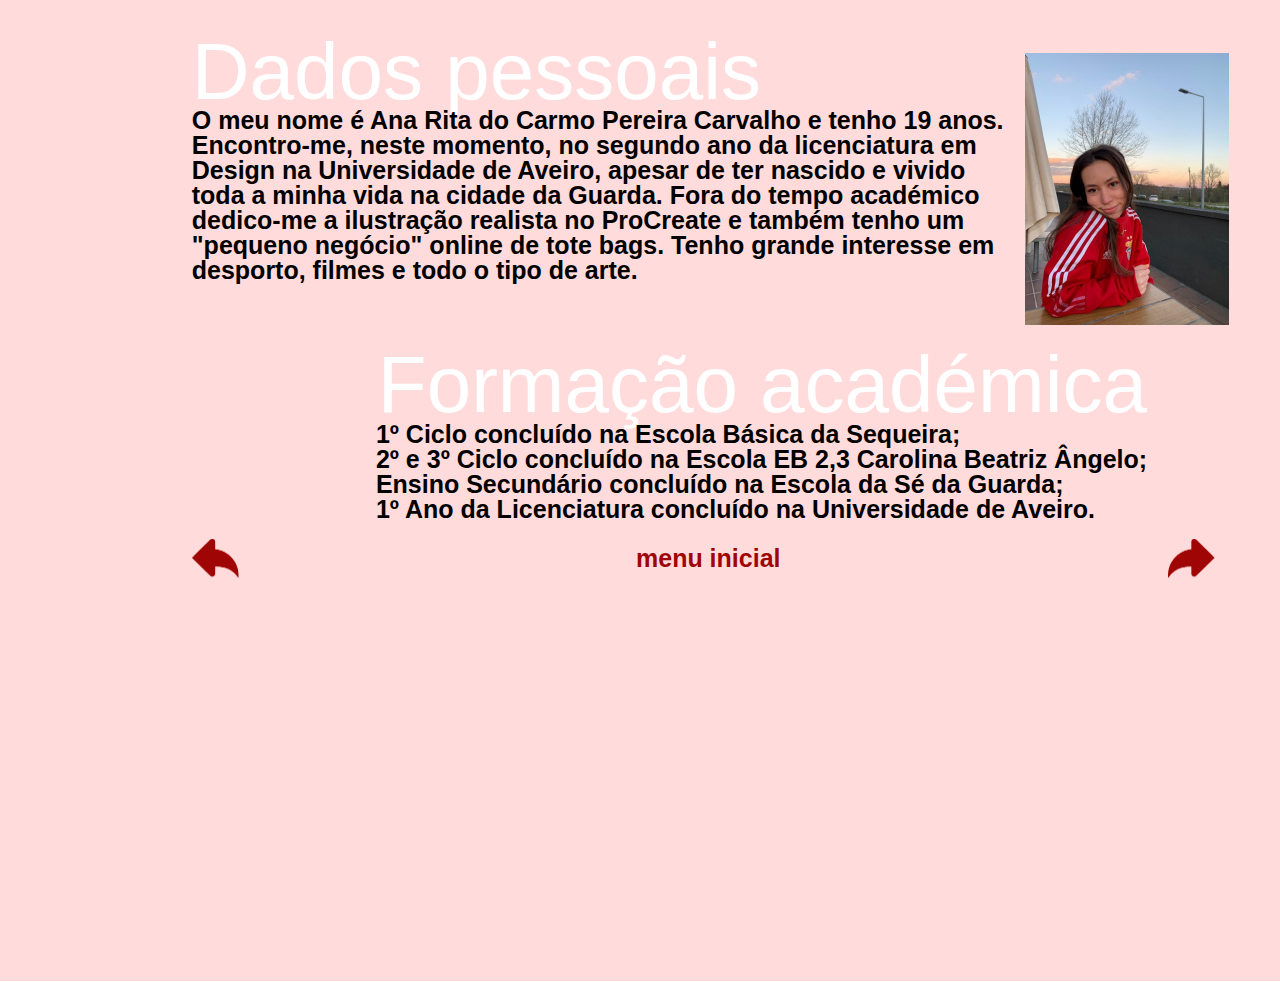
<file: web-1920-2.html>
<!DOCTYPE html>
<html>
  <head>
    <meta charset="UTF-8" />
    <meta name="viewport" content="width=1440, maximum-scale=1.0" />
    <link rel="stylesheet" type="text/css" href="css/web-1920-2.css" />
    <link rel="stylesheet" type="text/css" href="css/styleguide.css" />
    <link rel="stylesheet" type="text/css" href="css/globals.css" />
  </head>
<title> Dados pessoais</title>
  <body style="margin: 0; background: #ffffff">
    <input type="hidden" id="anPageName" name="page" value="web-1920-2" />
    <div class="container-center-horizontal">
      <div class="web-1920-2 screen">
        <div class="grupo-45">
          <div class="flex-row">
            <div class="flex-col">
              <div class="dados-pessoais greysparksansblock-regular-normal-white-80px">Dados pessoais</div>
              <div class="o-meu-nome-ana-rit bodoniflf-bold-black-25px">
                O meu nome é Ana Rita do Carmo Pereira Carvalho e tenho 19 anos. Encontro-me, neste momento, no segundo
                ano da licenciatura em Design na Universidade de Aveiro, apesar de ter nascido e vivido toda a minha
                vida na cidade da Guarda. Fora do tempo académico dedico-me a ilustração realista no ProCreate e também
                tenho um &#34;pequeno negócio&#34; online de tote bags. Tenho grande interesse em desporto, filmes e
                todo o tipo de arte.
              </div>
              <div class="formao-acadmica greysparksansblock-regular-normal-white-80px">Formação académica</div>
            </div>
            <img class="imagem-1" src="img/rita.png" />
          </div>
          <div class="overlap-group">
            <div class="x1-ciclo-concludo bodoniflf-bold-black-25px">
              &nbsp;&nbsp;1º Ciclo concluído na Escola Básica da Sequeira;<br />&nbsp;&nbsp;2º e 3º Ciclo concluído na
              Escola EB 2,3 Carolina Beatriz Ângelo;<br />&nbsp;&nbsp;Ensino Secundário concluído na Escola da Sé da
              Guarda;<br/>&nbsp;&nbsp;1º Ano da Licenciatura concluído na Universidade de Aveiro.
            </div>
            <div class="grupo-52">
              <a href="index.html"> <div class="grupo-43"></div></a
              ><a href="index.html" class="align-self-flex-end"
                ><div class="menu-inicial bodoniflf-bold-sangria-25px">menu inicial</div> </a
              ><a href="web-1920-3.html"> <div class="grupo-44"></div></a>
            </div>
          </div>
        </div>
      </div>
    </div>
  </body>
</html>
</file>
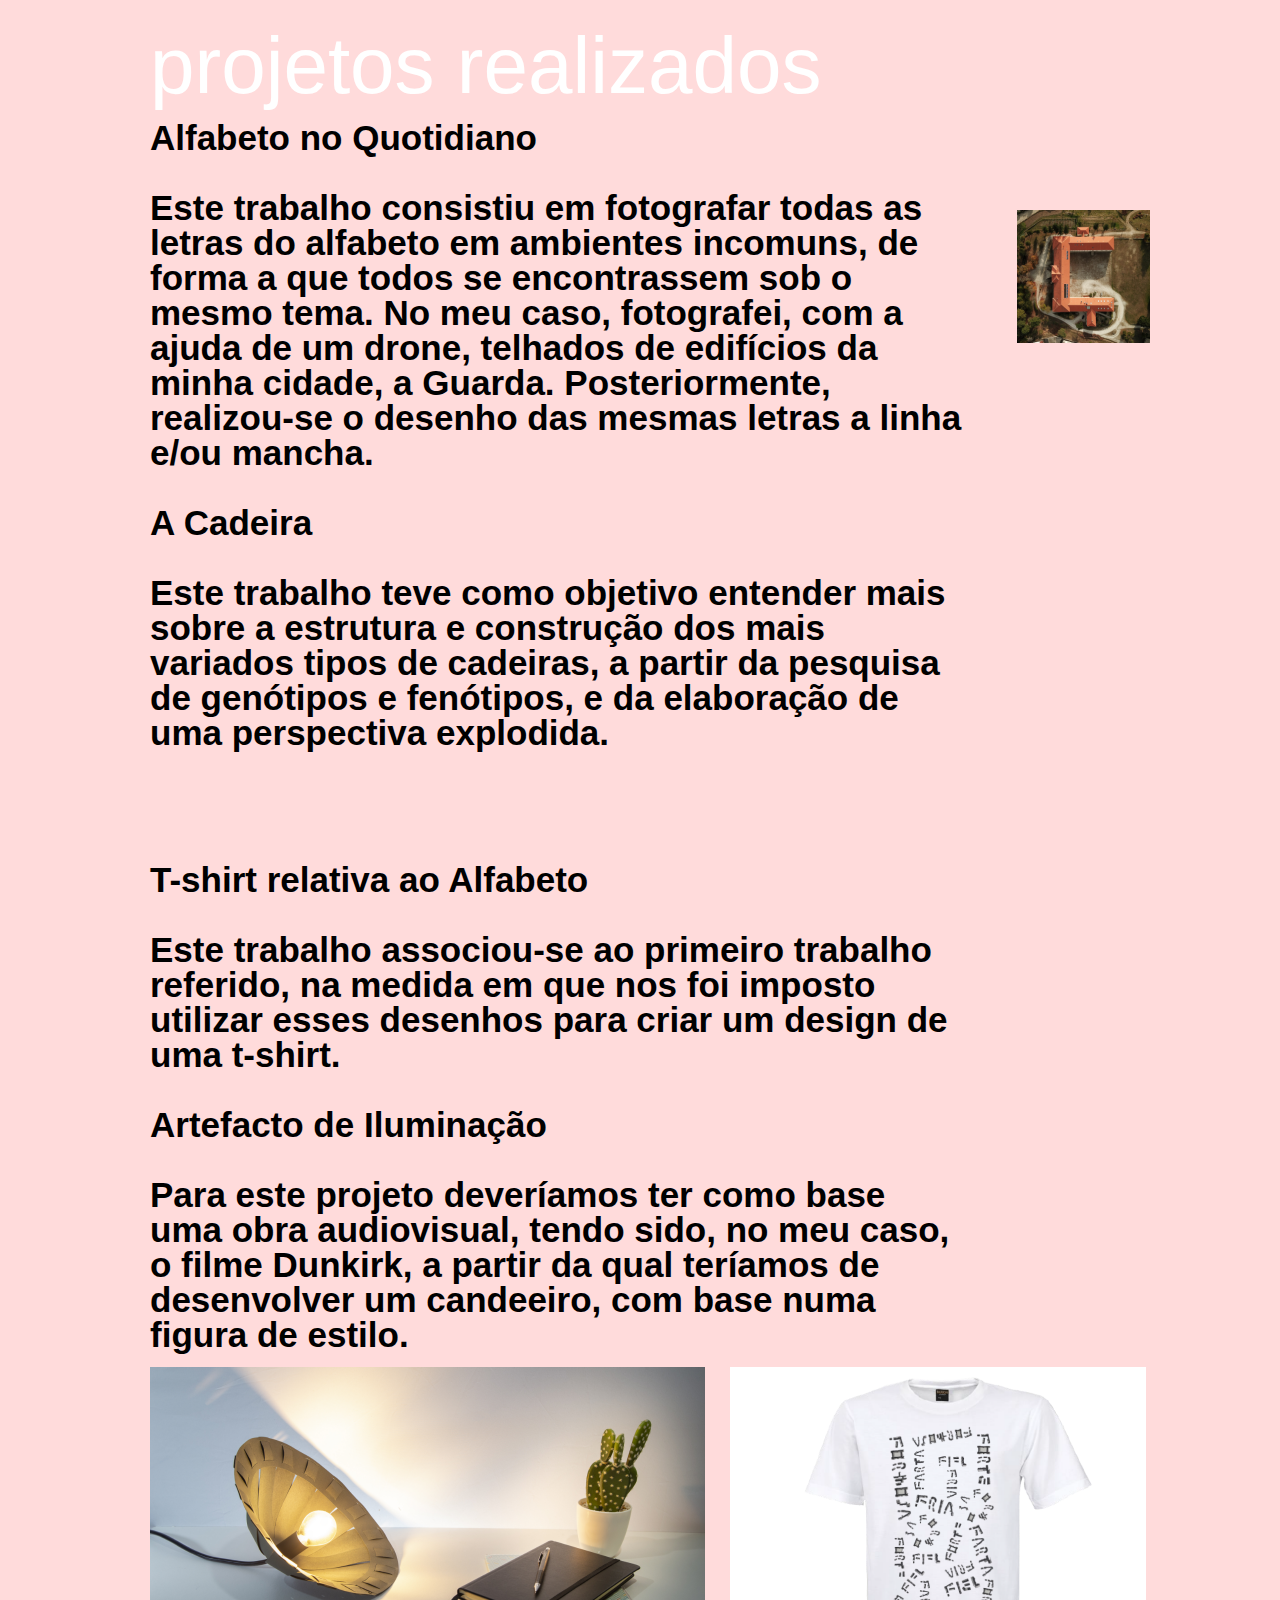
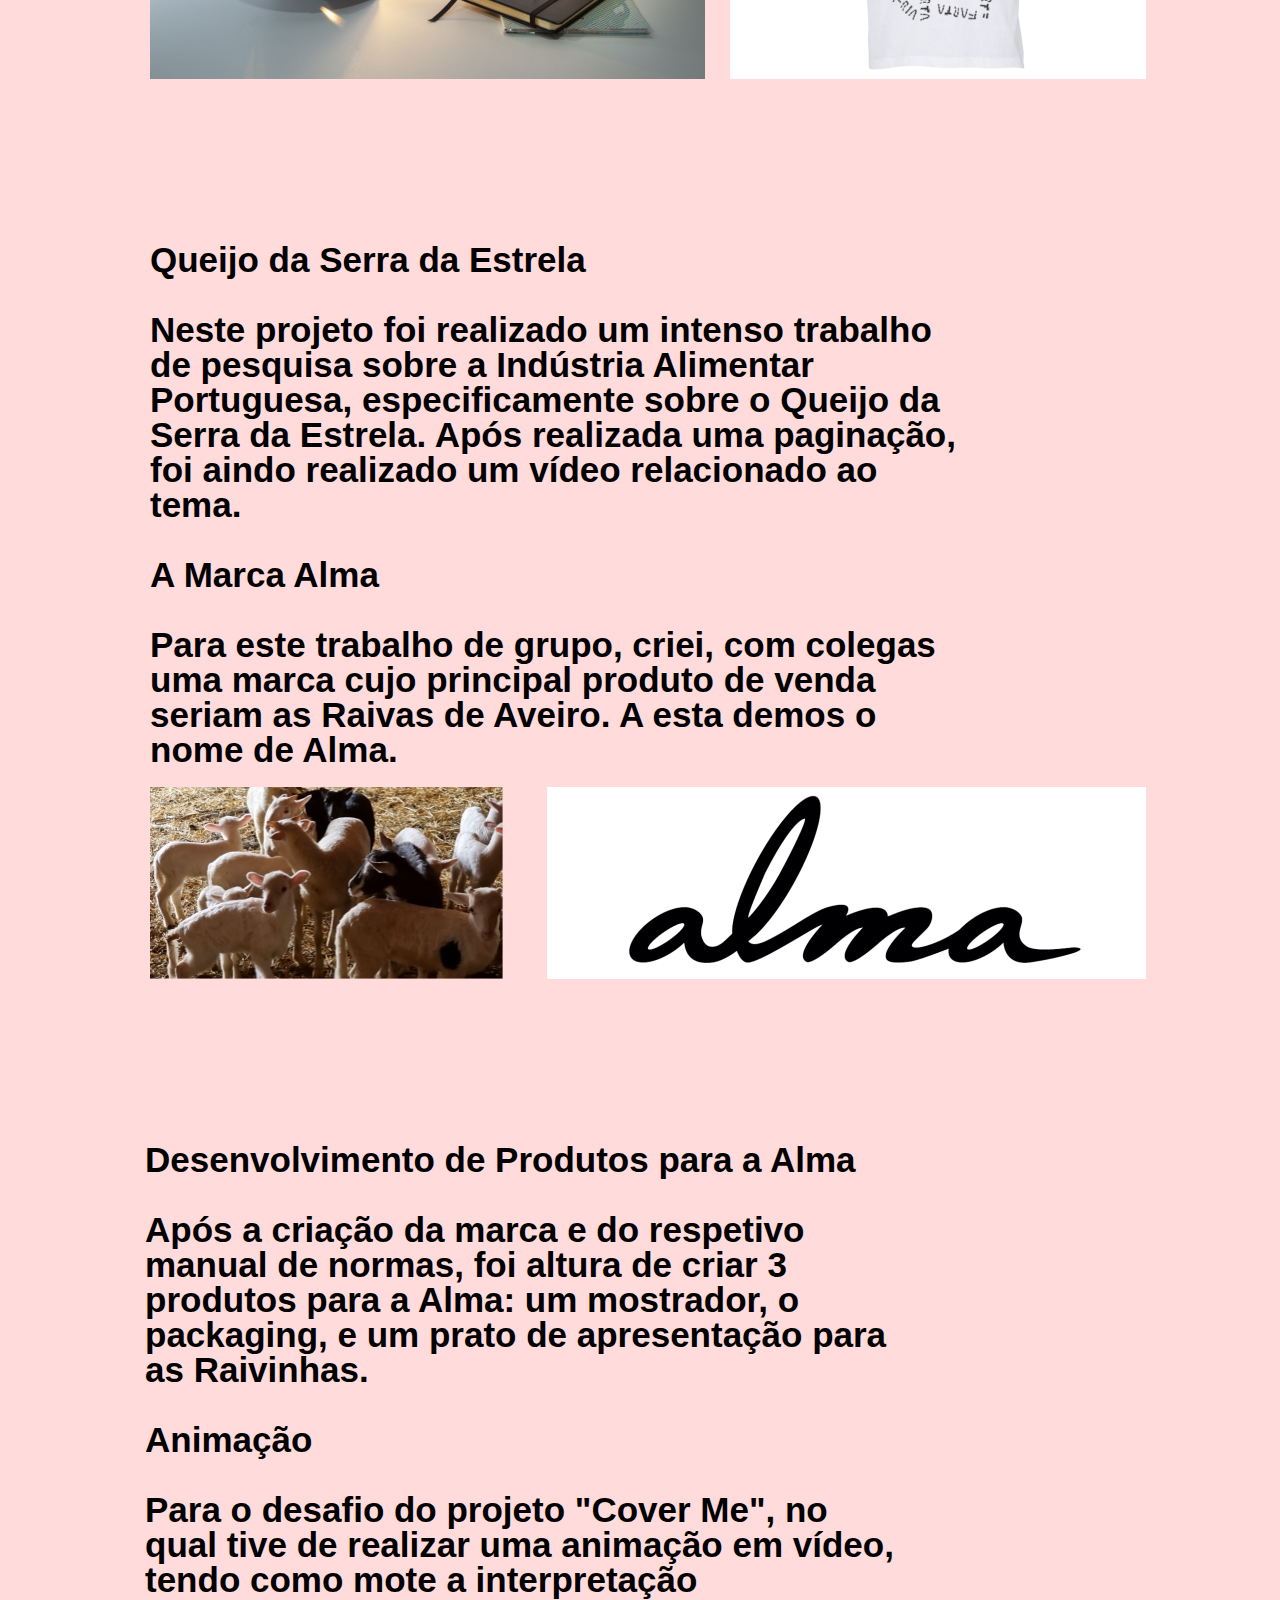
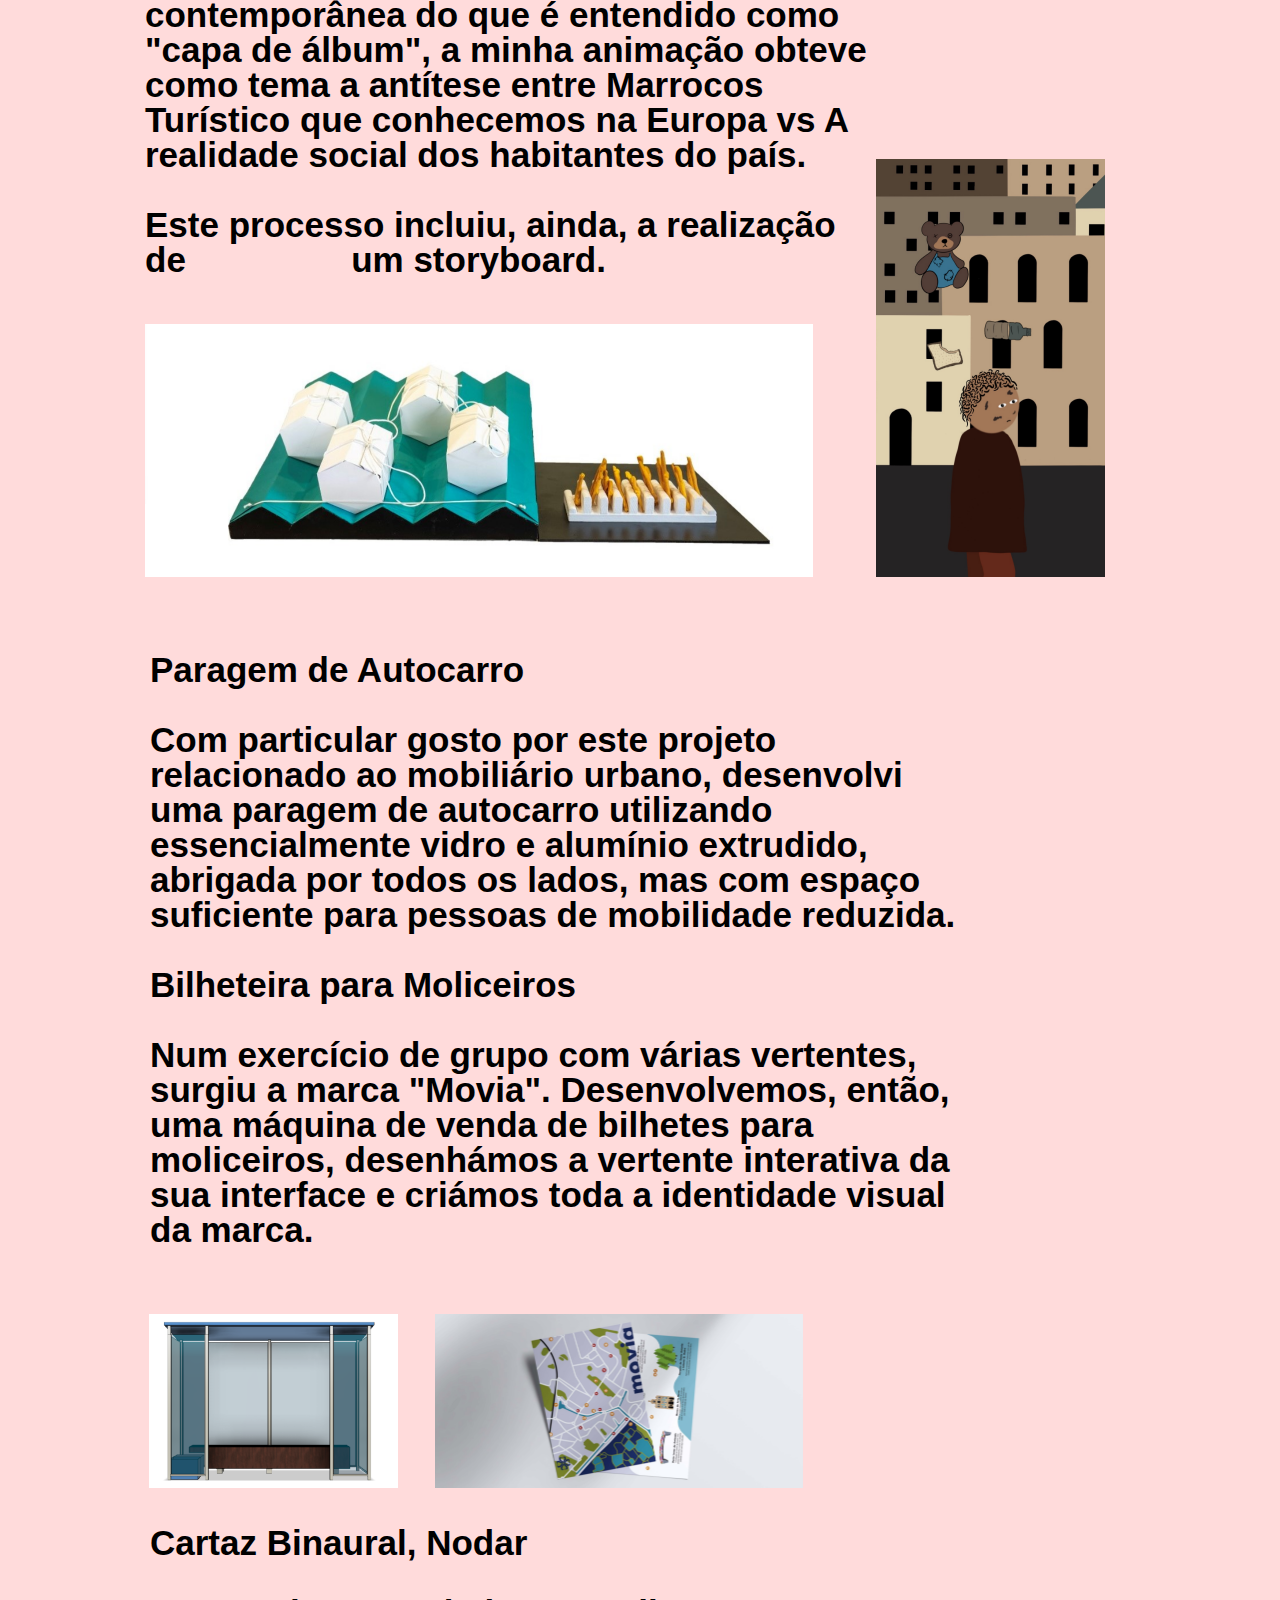
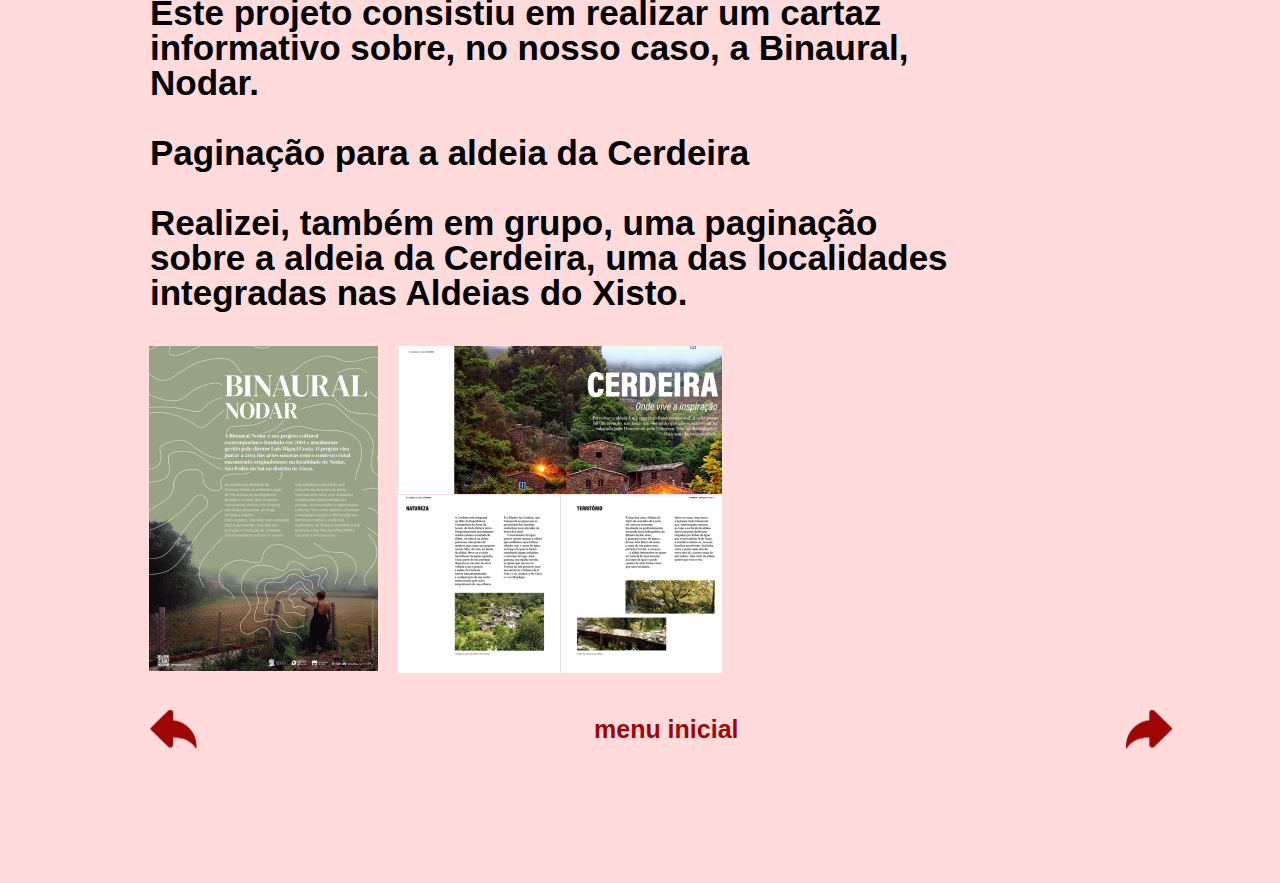
<file: web-1920-3.html>
<!DOCTYPE html>
<html>
  <head>
    <meta charset="UTF-8" />
    <meta name="viewport" content="width=1440, maximum-scale=1.0" />
  
    
    
    <link rel="stylesheet" type="text/css" href="css/web-1920-3.css" />
    <link rel="stylesheet" type="text/css" href="css/styleguide.css" />
    <link rel="stylesheet" type="text/css" href="css/globals.css" />
  </head>
    <title> Projetos Realizados</title>
  <body style="margin: 0; background: #ffffff">
    <input type="hidden" id="anPageName" name="page" value="web-1920-3" />
    <div class="container-center-horizontal">
      <div class="web-1920-3 screen">
        <div class="overlap-group1">
          <div class="retngulo-70"></div>
          <div class="retngulo-13"></div>
          <div class="projetos-realizados greysparksansblock-regular-normal-white-80px">projetos realizados</div>
          <div class="alfabeto-no-quotidia bodoniflf-bold-black-35px">
            Alfabeto no Quotidiano<br /><br />Este trabalho consistiu em fotografar todas as letras do alfabeto em
            ambientes incomuns, de forma a que todos se encontrassem sob o mesmo tema. No meu caso, fotografei, com a
            ajuda de um drone, telhados de edifícios da minha cidade, a Guarda. Posteriormente, realizou-se o desenho
            das mesmas letras a linha e/ou mancha.<br /><br />A Cadeira<br /><br />Este trabalho teve como objetivo
            entender mais sobre a estrutura e construção dos mais variados tipos de cadeiras, a partir da pesquisa de
            genótipos e fenótipos, e da elaboração de uma perspectiva explodida.
          </div>
          <img class="c" src="img/c.png" />
          <div class="retngulo-44"></div>
          <div class="t-shirt-relativa-ao bodoniflf-bold-black-35px">
            T-shirt relativa ao Alfabeto<br /><br />Este trabalho associou-se ao primeiro trabalho referido, na medida
            em que nos foi imposto utilizar esses desenhos para criar um design de uma t-shirt.<br /><br />Artefacto de
            Iluminação<br /><br />Para este projeto deveríamos ter como base uma obra audiovisual, tendo sido, no meu
            caso, o filme Dunkirk, a partir da qual teríamos de desenvolver um candeeiro, com base numa figura de
            estilo.
          </div>
          <img class="candeeiromesaluz" src="img/candeeiro.png" />
          <img class="thirts" src="img/tshirt.png" />
          <div class="projetos-realizados-1 greysparksansblock-regular-normal-white-80px">projetos realizados</div>
          <div class="retngulo-68"></div>
          <div class="queijo-da-serra-da-e bodoniflf-bold-black-35px">
            Queijo da Serra da Estrela<br /><br />Neste projeto foi realizado um intenso trabalho de pesquisa sobre a
            Indústria Alimentar Portuguesa, especificamente sobre o Queijo da Serra da Estrela. Após realizada uma
            paginação, foi aindo realizado um vídeo relacionado ao tema.<br /><br />A Marca Alma<br /><br />Para este
            trabalho de grupo, criei, com colegas uma marca cujo principal produto de venda seriam as Raivas de Aveiro.
            A esta demos o nome de Alma.
          </div>
          <img class="memes" src="img/ovelhas.png" />
          <img class="almaaa2" src="img/alma.png" />
          <div class="retngulo-69"></div>
          <div class="overlap-group">
            <div class="retngulo-54"></div>
            <div class="desenvolvimento-de-p bodoniflf-bold-black-35px">
              Desenvolvimento de Produtos para a Alma<br /><br />Após a criação da marca e do respetivo manual de
              normas, foi altura de criar 3 produtos para a Alma: um mostrador, o packaging, e um prato de apresentação
              para as Raivinhas.<br /><br />Animação<br /><br />Para o desafio do projeto &#34;Cover Me&#34;, no qual
              tive de realizar uma animação em vídeo, tendo como mote a interpretação contemporânea do que é entendido
              como &#34;capa de álbum&#34;, a minha animação obteve como tema a antítese entre Marrocos Turístico que
              conhecemos na Europa vs A realidade social dos habitantes do país. <br /><br />Este processo incluiu,
              ainda, a realização
              de&nbsp;&nbsp;&nbsp;&nbsp;&nbsp;&nbsp;&nbsp;&nbsp;&nbsp;&nbsp;&nbsp;&nbsp;&nbsp;&nbsp;&nbsp;&nbsp; um
              storyboard.
            </div>
            <img class="aaaaaa" src="img/expositor.png" />
            <img class="cover-me-1" src="img/cover%20me.png" />
          </div>
          <div class="cartaz-binaural-nod bodoniflf-bold-black-35px">
            Cartaz Binaural, Nodar<br /><br />Este projeto consistiu em realizar um cartaz informativo sobre, no nosso
            caso, a Binaural, Nodar.<br /><br />Paginação para a aldeia da Cerdeira<br /><br />Realizei, também em
            grupo, uma paginação sobre a aldeia da Cerdeira, uma das localidades integradas nas Aldeias do Xisto.
          </div>
          <img class="cerdeira" src="img/cerdeira.png" />
          <img class="cerdeira2" src="img/cerdeira%20branco.png" />
          <img class="binaural" src="img/binaural.png" />
          <div class="paragem-de-autocarro bodoniflf-bold-black-35px">
            Paragem de Autocarro<br /><br />Com particular gosto por este projeto relacionado ao mobiliário urbano,
            desenvolvi uma paragem de autocarro utilizando essencialmente vidro e alumínio extrudido, abrigada por todos
            os lados, mas com espaço suficiente para pessoas de mobilidade reduzida.<br /><br />Bilheteira para
            Moliceiros<br /><br />Num exercício de grupo com várias vertentes, surgiu a marca &#34;Movia&#34;.
            Desenvolvemos, então, uma máquina de venda de bilhetes para moliceiros, desenhámos a vertente interativa da
            sua interface e criámos toda a identidade visual da marca.
          </div>
          <img class="flyer-movie-mock-up-cvvvv2" src="img/movia.png" />
          <img class="vista-frente" src="img/paragem.png" />
          <div class="grupo-53">
            <a href="web-1920-2.html"> <div class="grupo-43"></div></a
            ><a href="index.html" class="align-self-flex-end"
              ><div class="menu-inicial bodoniflf-bold-sangria-25px">menu inicial</div> </a
            ><a href="web-1920-4.html"> <div class="grupo-44"></div></a>
          </div>
        </div>
      </div>
    </div>
  </body>
</html>
</file>
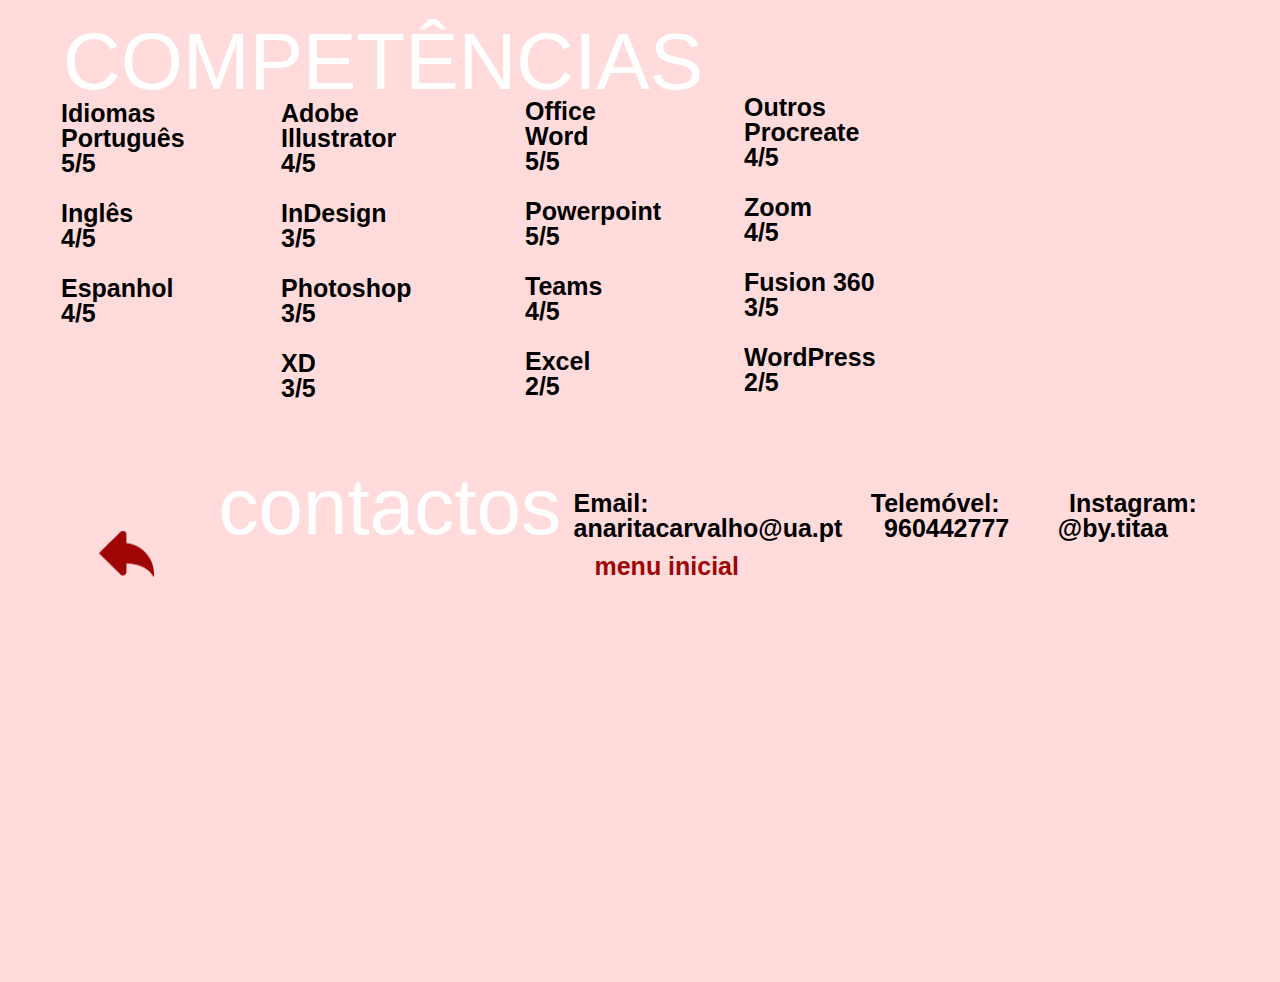
<file: web-1920-4.html>
<!DOCTYPE html>
<html>
  <head>
    <meta charset="UTF-8" />
    <meta name="viewport" content="width=1440, maximum-scale=1.0" />
    
    
    
    <link rel="stylesheet" type="text/css" href="css/web-1920-4.css" />
    <link rel="stylesheet" type="text/css" href="css/styleguide.css" />
    <link rel="stylesheet" type="text/css" href="css/globals.css" />
  </head>
    <title> Competências e Contactos</title>
  <body style="margin: 0; background: #ffffff">
    <input type="hidden" id="anPageName" name="page" value="web-1920-4" />
    <div class="container-center-horizontal">
      <div class="web-1920-4 screen">
        <div class="grupo-49">
          <div class="overlap-group2">
            <div class="competncias greysparksansblock-regular-normal-white-80px">COMPETÊNCIAS</div>
            <div class="overlap-group bodoniflf-bold-black-25px">
              <div class="idiomasportugus5">
                Idiomas<br />Português<br />5/5<br /><br />Inglês<br />4/5<br /><br />Espanhol<br />4/5
              </div>
              <div class="adobeillustrator4">
                Adobe<br />Illustrator<br />4/5<br /><br />InDesign<br />3/5<br /><br />Photoshop<br />3/5<br /><br />XD<br />3/5
              </div>
              <div class="officeword55pow">
                Office<br />Word<br />5/5<br /><br />Powerpoint<br />5/5<br /><br />Teams<br />4/5<br /><br />Excel<br />2/5
              </div>
              <div class="outrosprocreate45">
                Outros<br />Procreate<br />4/5<br /><br />Zoom<br />4/5<br /><br />Fusion 360<br />3/5<br /><br />WordPress<br />2/5
              </div>
            </div>
          </div>
          <div class="flex-row">
            <a href="web-1920-3.html"> <div class="grupo-40"></div></a>
            <div class="overlap-group1">
              <div class="contactos greysparksansblock-regular-normal-white-80px">contactos</div>
              <div class="email bodoniflf-bold-black-25px">
                Email:&nbsp;&nbsp;&nbsp;&nbsp;&nbsp;&nbsp;&nbsp;&nbsp;&nbsp;&nbsp;&nbsp;&nbsp;&nbsp;&nbsp;&nbsp;&nbsp;&nbsp;&nbsp;&nbsp;&nbsp;&nbsp;&nbsp;&nbsp;&nbsp;&nbsp;&nbsp;&nbsp;&nbsp;&nbsp;&nbsp;&nbsp;&nbsp;Telemóvel:&nbsp;&nbsp;&nbsp;&nbsp;&nbsp;&nbsp;&nbsp;&nbsp;&nbsp;&nbsp;Instagram:<br />anaritacarvalho@ua.pt&nbsp;&nbsp;&nbsp;&nbsp;&nbsp;&nbsp;960442777&nbsp;&nbsp;&nbsp;&nbsp;&nbsp;&nbsp;
                @by.titaa
              </div>
              <a href="index.html"><div class="menu-inicial bodoniflf-bold-sangria-25px">menu inicial</div> </a>
            </div>
          </div>
        </div>
      </div>
    </div>
  </body>
</html>
</file>
<file: css/web-1920-2.css>
/* screen - web-1920-2 */

.web-1920-2 {
  align-items: flex-start;
  background-color: var(--white);
  display: flex;
  height: 982px;
  overflow: hidden;
  width: 1440px;
}

.web-1920-2 .grupo-45 {
  align-items: flex-end;
  background-color: var(--cosmos);
  display: flex;
  flex-direction: column;
  margin-left: -1px;
  min-height: 981px;
  padding: 32px 84.0px;
  width: 1440px;
}

.web-1920-2 .flex-row {
  align-items: flex-start;
  display: flex;
  height: 388px;
  margin-right: 46.24px;
  min-width: 1037px;
}

.web-1920-2 .flex-col {
  align-items: flex-start;
  display: flex;
  flex-direction: column;
  min-height: 388px;
  width: 814px;
}

.web-1920-2 .dados-pessoais {
  letter-spacing: 0;
  line-height: 80px;
  margin-bottom: -5px;
  min-height: 75px;
  white-space: nowrap;
}

.web-1920-2 .o-meu-nome-ana-rit {
  letter-spacing: 0;
  line-height: 25px;
  margin-top: 1px;
  min-height: 205px;
  width: 814px;
}

.web-1920-2 .formao-acadmica {
  align-self: flex-end;
  letter-spacing: 0;
  line-height: 80px;
  margin-bottom: -5px;
  margin-top: 32px;
  min-height: 75px;
  white-space: nowrap;
  width: 628px;
}

.web-1920-2 .imagem-1 {
  height: 272px;
  margin-left: 19px;
  margin-top: 21px;
  object-fit: cover;
  width: 204px;
}

.web-1920-2 .overlap-group {
  height: 181px;
  margin-top: 2px;
  position: relative;
  width: 1083px;
}

.web-1920-2 .x1-ciclo-concludo {
  left: 170px;
  letter-spacing: 0;
  line-height: 25px;
  position: absolute;
  top: 0;
  width: 913px;
}

.web-1920-2 .grupo-52 {
  align-items: flex-start;
  display: flex;
  height: 65px;
  justify-content: flex-end;
  left: 0;
  min-width: 1022px;
  position: absolute;
  top: 117px;
}

.web-1920-2 .grupo-43 {
  background-image: url(../img/grupo-36@1x.png);
  background-position: 50% 50%;
  background-size: cover;
  cursor: pointer;
  height: 39px;
  margin-top: 0;
  width: 47px;
}

.web-1920-2 .menu-inicial {
  align-self: flex-end;
  cursor: pointer;
  letter-spacing: 0;
  line-height: 25px;
  margin-bottom: -2.0px;
  margin-left: 397px;
  min-height: 60px;
  width: 174px;
}

.web-1920-2 .grupo-44 {
  background-image: url(../img/grupo-38@1x.png);
  background-position: 50% 50%;
  background-size: cover;
  cursor: pointer;
  height: 39px;
  margin-left: 358px;
  margin-top: 0;
  width: 47px;
}
</file>
<file: css/styleguide.css>
:root { 
  --black: #000000;
  --cosmos: #ffdbdb;
  --sangria: #9f0505;
  --white: #ffffff;
 
  --font-size-l: 80px;
  --font-size-m: 35px;
  --font-size-s: 31px;
  --font-size-xl: 86px;
  --font-size-xs: 25px;
 
  --font-family-bodoniflf-bold: "BodoniFLF-Bold", Helvetica;
  --font-family-greysparksans_block-regular: "GreysparkSans Block-Regular", Helvetica;
}
.bodoniflf-bold-black-25px {
  color: var(--black);
  font-family: var(--font-family-bodoniflf-bold);
  font-size: var(--font-size-xs);
  font-style: normal;
  font-weight: 700;
}

.bodoniflf-bold-white-31px {
  color: var(--white);
  font-family: var(--font-family-bodoniflf-bold);
  font-size: var(--font-size-s);
  font-style: normal;
  font-weight: 700;
}

.greysparksansblock-regular-normal-white-80px {
  color: var(--white);
  font-family: var(--font-family-greysparksans_block-regular);
  font-size: var(--font-size-l);
  font-style: normal;
  font-weight: 400;
}

.bodoniflf-bold-black-35px {
  color: var(--black);
  font-family: var(--font-family-bodoniflf-bold);
  font-size: var(--font-size-m);
  font-style: normal;
  font-weight: 700;
}

.bodoniflf-bold-sangria-25px {
  color: var(--sangria);
  font-family: var(--font-family-bodoniflf-bold);
  font-size: var(--font-size-xs);
  font-style: normal;
  font-weight: 700;
}
</file>
<file: css/globals.css>
.screen a {
  display: contents;
  text-decoration: none;
}

.container-center-horizontal {
  display: flex;
  flex-direction: row;
  justify-content: center;
  pointer-events: none;
  width: 100%;
}

.container-center-horizontal > * {
  flex-shrink: 0;
  pointer-events: auto;
}

.align-self-flex-end {
  align-self: flex-end;
}

* {
  box-sizing: border-box;
}
</file>
<file: css/web-1920-3.css>
/* screen - web-1920-3 */

.web-1920-3 {
  align-items: flex-start;
  background-color: var(--white);
  display: flex;
  height: 5683px;
  overflow: hidden;
  width: 1440px;
}

.web-1920-3 .overlap-group1 {
  height: 5914px;
  margin-left: -33px;
  margin-top: -62px;
  position: relative;
  width: 1953px;
}

.web-1920-3 .retngulo-70 {
  background-color: var(--cosmos);
  height: 1080px;
  left: 33px;
  position: absolute;
  top: 4834px;
  width: 1920px;
}

.web-1920-3 .retngulo-13 {
  background-color: var(--cosmos);
  height: 1080px;
  left: 33px;
  position: absolute;
  top: 0;
  width: 1920px;
}

.web-1920-3 .projetos-realizados {
  left: 263px;
  letter-spacing: 0;
  line-height: 80px;
  position: absolute;
  top: 88px;
  white-space: nowrap;
  width: 628px;
}

.web-1920-3 .alfabeto-no-quotidia {
  left: 263px;
  letter-spacing: 0;
  line-height: 35px;
  position: absolute;
  top: 182px;
  width: 814px;
}

.web-1920-3 .c {
  height: 133px;
  left: 1130px;
  object-fit: cover;
  position: absolute;
  top: 272px;
  width: 133px;
}

.web-1920-3 .retngulo-44 {
  background-color: var(--cosmos);
  height: 1080px;
  left: 33px;
  position: absolute;
  top: 987px;
  width: 1920px;
}

.web-1920-3 .t-shirt-relativa-ao {
  left: 263px;
  letter-spacing: 0;
  line-height: 35px;
  position: absolute;
  top: 924px;
  width: 814px;
}

.web-1920-3 .candeeiromesaluz {
  height: 312px;
  left: 263px;
  object-fit: cover;
  position: absolute;
  top: 1429px;
  width: 555px;
}

.web-1920-3 .thirts {
  height: 312px;
  left: 843px;
  object-fit: cover;
  position: absolute;
  top: 1429px;
  width: 416px;
}

.web-1920-3 .projetos-realizados-1 {
  left: 263px;
  letter-spacing: 0;
  line-height: 80px;
  position: absolute;
  top: 4835px;
  white-space: nowrap;
  width: 628px;
}

.web-1920-3 .retngulo-68 {
  background-color: var(--cosmos);
  height: 1080px;
  left: 33px;
  position: absolute;
  top: 2048px;
  width: 1920px;
}

.web-1920-3 .queijo-da-serra-da-e {
  left: 263px;
  letter-spacing: 0;
  line-height: 35px;
  position: absolute;
  top: 1904px;
  width: 814px;
}

.web-1920-3 .memes {
  height: 192px;
  left: 263px;
  object-fit: cover;
  position: absolute;
  top: 2449px;
  width: 353px;
}

.web-1920-3 .almaaa2 {
  height: 192px;
  left: 660px;
  object-fit: cover;
  position: absolute;
  top: 2449px;
  width: 599px;
}

.web-1920-3 .retngulo-69 {
  background-color: var(--cosmos);
  height: 1080px;
  left: 33px;
  position: absolute;
  top: 4043px;
  width: 1920px;
}

.web-1920-3 .overlap-group {
  height: 1254px;
  left: 0;
  position: absolute;
  top: 2804px;
  width: 1920px;
}

.web-1920-3 .retngulo-54 {
  background-color: var(--cosmos);
  height: 1080px;
  left: 0;
  position: absolute;
  top: 174px;
  width: 1920px;
}

.web-1920-3 .desenvolvimento-de-p {
  left: 258px;
  letter-spacing: 0;
  line-height: 35px;
  position: absolute;
  top: 0;
  width: 751px;
}

.web-1920-3 .aaaaaa {
  height: 253px;
  left: 258px;
  object-fit: cover;
  position: absolute;
  top: 782px;
  width: 668px;
}

.web-1920-3 .cover-me-1 {
  height: 418px;
  left: 989px;
  object-fit: cover;
  position: absolute;
  top: 617px;
  width: 229px;
}

.web-1920-3 .cartaz-binaural-nod {
  left: 263px;
  letter-spacing: 0;
  line-height: 35px;
  position: absolute;
  top: 4787px;
  width: 814px;
}

.web-1920-3 .cerdeira {
  height: 148px;
  left: 511px;
  object-fit: cover;
  position: absolute;
  top: 5208px;
  width: 324px;
}

.web-1920-3 .cerdeira2 {
  height: 178px;
  left: 511px;
  object-fit: cover;
  position: absolute;
  top: 5357px;
  width: 324px;
}

.web-1920-3 .binaural {
  height: 325px;
  left: 262px;
  object-fit: cover;
  position: absolute;
  top: 5208px;
  width: 229px;
}

.web-1920-3 .paragem-de-autocarro {
  left: 263px;
  letter-spacing: 0;
  line-height: 35px;
  position: absolute;
  top: 3914px;
  width: 814px;
}

.web-1920-3 .flyer-movie-mock-up-cvvvv2 {
  height: 174px;
  left: 548px;
  object-fit: cover;
  position: absolute;
  top: 4576px;
  width: 368px;
}

.web-1920-3 .vista-frente {
  height: 174px;
  left: 262px;
  object-fit: cover;
  position: absolute;
  top: 4576px;
  width: 249px;
}

.web-1920-3 .grupo-53 {
  align-items: flex-start;
  display: flex;
  height: 65px;
  left: 263px;
  min-width: 1022px;
  position: absolute;
  top: 5572px;
}

.web-1920-3 .grupo-43 {
  background-image: url(../img/grupo-36-1@1x.png);
  background-position: 50% 50%;
  background-size: cover;
  cursor: pointer;
  height: 39px;
  margin-top: 0;
  width: 47px;
}

.web-1920-3 .menu-inicial {
  align-self: flex-end;
  cursor: pointer;
  letter-spacing: 0;
  line-height: 25px;
  margin-bottom: -2.0px;
  margin-left: 397px;
  min-height: 60px;
  width: 174px;
}

.web-1920-3 .grupo-44 {
  background-image: url(../img/grupo-38-1@1x.png);
  background-position: 50% 50%;
  background-size: cover;
  cursor: pointer;
  height: 39px;
  margin-left: 358px;
  margin-top: 0;
  width: 47px;
}
</file>
<file: css/web-1920-4.css>
/* screen - web-1920-4 */

.web-1920-4 {
  align-items: flex-start;
  background-color: var(--white);
  display: flex;
  height: 982px;
  overflow: hidden;
  width: 1440px;
}

.web-1920-4 .grupo-49 {
  align-items: flex-end;
  background-color: var(--cosmos);
  display: flex;
  flex-direction: column;
  margin-left: -5px;
  min-height: 1080px;
  padding: 21.6px 146.0px;
  width: 1920px;
}

.web-1920-4 .overlap-group2 {
  height: 429px;
  position: relative;
  width: 1497px;
}

.web-1920-4 .competncias {
  left: 2px;
  letter-spacing: 0;
  line-height: 80px;
  position: absolute;
  top: 0;
  white-space: nowrap;
  width: 628px;
}

.web-1920-4 .overlap-group {
  height: 356px;
  left: 0;
  position: absolute;
  top: 73px;
  width: 1497px;
}

.web-1920-4 .idiomasportugus5 {
  left: 0;
  letter-spacing: 0;
  line-height: 25px;
  position: absolute;
  top: 6px;
  width: 814px;
}

.web-1920-4 .adobeillustrator4 {
  left: 220px;
  letter-spacing: 0;
  line-height: 25px;
  position: absolute;
  top: 6px;
  width: 814px;
}

.web-1920-4 .officeword55pow {
  left: 464px;
  letter-spacing: 0;
  line-height: 25px;
  position: absolute;
  top: 4px;
  width: 814px;
}

.web-1920-4 .outrosprocreate45 {
  left: 683px;
  letter-spacing: 0;
  line-height: 25px;
  position: absolute;
  top: 0;
  width: 814px;
}

.web-1920-4 .flex-row {
  align-items: center;
  align-self: center;
  display: flex;
  margin-right: 165.04px;
  margin-top: 16px;
  min-width: 1255px;
}

.web-1920-4 .grupo-40 {
  background-image: url(../img/grupo-36-2@1x.png);
  background-position: 50% 50%;
  background-size: cover;
  cursor: pointer;
  height: 46px;
  margin-top: 28.64px;
  width: 55px;
}

.web-1920-4 .overlap-group1 {
  height: 147px;
  margin-left: 64px;
  position: relative;
  width: 1136px;
}

.web-1920-4 .contactos {
  left: 0;
  letter-spacing: 0;
  line-height: 80px;
  position: absolute;
  top: 0;
  white-space: nowrap;
  width: 628px;
}

.web-1920-4 .email {
  left: 355px;
  letter-spacing: 0;
  line-height: 25px;
  position: absolute;
  top: 24px;
  width: 781px;
}

.web-1920-4 .menu-inicial {
  cursor: pointer;
  left: 376px;
  letter-spacing: 0;
  line-height: 25px;
  position: absolute;
  top: 87px;
  width: 205px;
}
</file>
